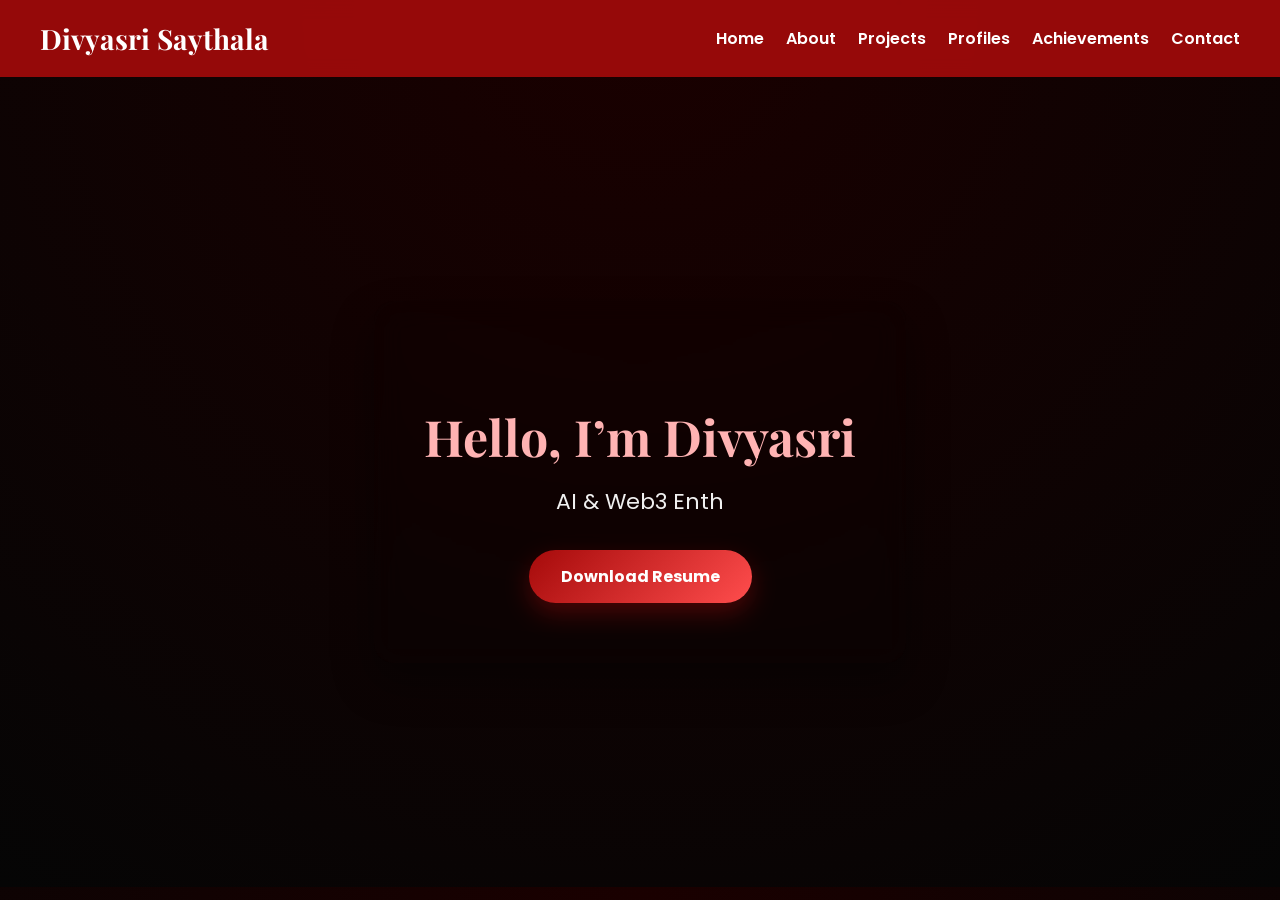
<file: Web Technologies/portfolio/index.html>
<!DOCTYPE html>
<html lang="en">
<head>
  <meta charset="utf-8">
  <title>Divyasri Saythala</title>
  <meta name="viewport" content="width=device-width, initial-scale=1">

  <link href="https://fonts.googleapis.com/css2?family=Playfair+Display:wght@700;900&family=Poppins:wght@400;600&display=swap" rel="stylesheet">

  <style>
    * {
      box-sizing: border-box;
    }

    body {
      margin: 0;
      font-family: 'Poppins', sans-serif;
      background: radial-gradient(circle at top, #1a0000, #050505);
      color: #f5f5f5;
      overflow-x: hidden;
    }

    /* Floating particles */
    .particles span {
      position: absolute;
      width: 6px;
      height: 6px;
      background: rgba(3, 3, 3, 0.15);
      border-radius: 50%;
      animation: float 15s linear infinite;
    }

    @keyframes float {
      from { transform: translateY(100vh) scale(0); }
      to { transform: translateY(-10vh) scale(1); }
    }

    header {
      background: rgba(165, 10, 10, 0.9);
      backdrop-filter: blur(10px);
      color: white;
      padding: 20px 40px;
      display: flex;
      justify-content: space-between;
      align-items: center;
      position: sticky;
      top: 0;
      z-index: 1000;
    }

    header h3 {
      font-family: 'Playfair Display', serif;
      font-size: 28px;
      margin: 0;
    }

    nav ul {
      list-style: none;
      display: flex;
      gap: 22px;
      margin: 0;
      padding: 0;
    }

    nav ul li a {
      color: white;
      text-decoration: none;
      font-weight: 600;
      position: relative;
    }

    nav ul li a::after {
      content: "";
      position: absolute;
      width: 0;
      height: 2px;
      bottom: -4px;
      left: 0;
      background: #ffd6d6;
      transition: width 0.3s;
    }

    nav ul li a:hover::after {
      width: 100%;
    }

    .hero {
      min-height: 90vh;
      display: flex;
      justify-content: center;
      align-items: center;
      padding: 40px;
      position: relative;
      z-index: 1;
    }

    .hero-card {
      background: rgba(0, 0, 0, 0.08);
      backdrop-filter: blur(15px);
      border-radius: 20px;
      padding: 60px 50px;
      text-align: center;
      box-shadow: 0 20px 40px rgba(0,0,0,0.4);
      animation: fadeIn 1.5s ease-in-out;
      max-width: 700px;
    }

    .hero-card h1 {
      font-size: 50px;
      color: #ffb3b3;
      margin-bottom: 15px;
      font-family: 'Playfair Display', serif;
    }

    .typing {
      font-size: 22px;
      height: 30px;
      margin-bottom: 35px;
      color: #f0f0f0;
    }

    .hero-card a {
      display: inline-block;
      background: linear-gradient(135deg, #a50a0a, #ff4d4d);
      color: white;
      padding: 14px 32px;
      border-radius: 30px;
      text-decoration: none;
      font-weight: bold;
      transition: transform 0.3s, box-shadow 0.3s;
      box-shadow: 0 10px 25px rgba(165,10,10,0.4);
    }

    .hero-card a:hover {
      transform: translateY(-4px);
      box-shadow: 0 15px 35px rgba(255,77,77,0.6);
    }

    @keyframes fadeIn {
      from { opacity: 0; transform: translateY(30px); }
      to { opacity: 1; transform: translateY(0); }
    }
  </style>
</head>

<body>

  <!-- Floating background particles -->
  <div class="particles">
    <span style="left:10%; animation-delay:0s;"></span>
    <span style="left:25%; animation-delay:2s;"></span>
    <span style="left:40%; animation-delay:4s;"></span>
    <span style="left:55%; animation-delay:1s;"></span>
    <span style="left:70%; animation-delay:3s;"></span>
    <span style="left:85%; animation-delay:5s;"></span>
  </div>

  <header>
    <h3>Divyasri Saythala</h3>
    <nav>
      <ul>
        <li><a href="index.html">Home</a></li>
        <li><a href="about.html">About</a></li>
        <li><a href="projects.html">Projects</a></li>
        <li><a href="profiles.html">Profiles</a></li>
        <li><a href="achievements.html">Achievements</a></li>
        <li><a href="contact.html">Contact</a></li>
      </ul>
    </nav>
  </header>

  <section class="hero">
    <div class="hero-card">
      <h1>Hello, I’m Divyasri</h1>
      <div class="typing" id="typing"></div>
      <a href="divyasrisaythala_resume.pdf">Download Resume</a>
    </div>
  </section>

  <script>
    const roles = [
      "AI & Web3 Enthusiast",
      "Problem Solver",
      "Future Engineer",
      "Building Meaningful Tech ✨"
    ];

    let index = 0;
    let charIndex = 0;
    const typingElement = document.getElementById("typing");

    function typeEffect() {
      if (charIndex < roles[index].length) {
        typingElement.textContent += roles[index].charAt(charIndex);
        charIndex++;
        setTimeout(typeEffect, 80);
      } else {
        setTimeout(eraseEffect, 1500);
      }
    }

    function eraseEffect() {
      if (charIndex > 0) {
        typingElement.textContent = roles[index].substring(0, charIndex - 1);
        charIndex--;
        setTimeout(eraseEffect, 50);
      } else {
        index = (index + 1) % roles.length;
        setTimeout(typeEffect, 300);
      }
    }

    typeEffect();
  </script>

</body>
</html>
</file>
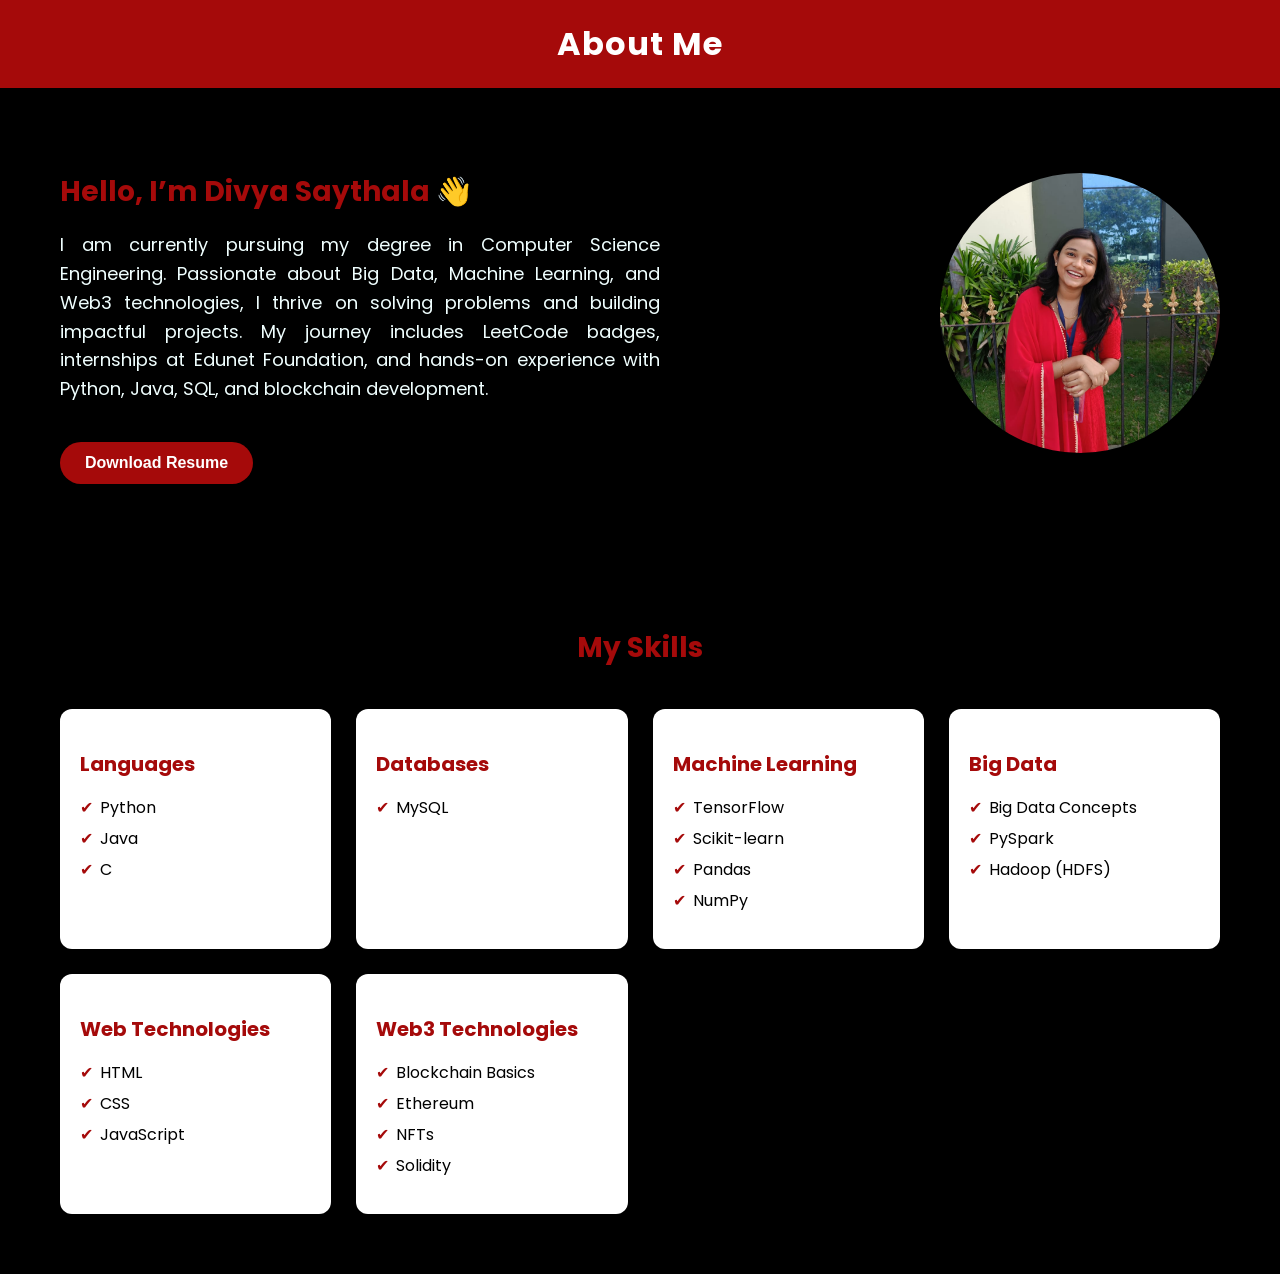
<file: Web Technologies/portfolio/about.html>
<!DOCTYPE html>
<html lang="en">
<head>
  <meta charset="utf-8">
  <title>About Me</title>
  <meta name="viewport" content="width=device-width, initial-scale=1">
  <link href="https://fonts.googleapis.com/css2?family=Poppins:wght@400;600&display=swap" rel="stylesheet">
  <style>
    body {
      margin: 0;
      font-family: 'Poppins', sans-serif;
      background-color: rgb(0, 0, 0);
    }

    header {
      background-color: #a50a0a;
      color: white;
      padding: 20px;
      text-align: center;
      font-size: 32px;
      font-weight: bold;
      letter-spacing: 1px;
    }

    .container {
      display: flex;
      justify-content: space-between;
      align-items: center;
      padding: 60px;
      gap: 40px;
      animation: fadeIn 1.5s ease-in-out;
    }

    .intro {
      max-width: 600px;
    }

    .intro h2 {
      color: #a50a0a;
      font-size: 28px;
      margin-bottom: 15px;
    }

    .intro h3 {
      font-weight: normal;
      line-height: 1.6;
      text-align: justify;
      font-size: 18px;
    }

    .resume_btn {
      background-color: #a50a0a;
      color: white;
      padding: 12px 25px;
      border: none;
      border-radius: 30px;
      cursor: pointer;
      font-size: 16px;
      margin-top: 20px;
      font-weight: bold;
      transition: all 0.3s ease;
    }

    .resume_btn:hover {
      background-color: #880808;
      box-shadow: 0 0 15px rgba(165,10,10,0.6);
      transform: scale(1.05);
    }

    .profile-pic {
      width: 280px;
      height: 280px;
      object-fit: cover;
      border-radius: 50%;
      box-shadow: 0 6px 12px rgba(0,0,0,0.2);
      transition: transform 0.3s ease;
    }

    .profile-pic:hover {
      transform: scale(1.05);
    }

    /* Skills section */
    .skills {
      padding: 60px;
      background-color: #000000;
      animation: fadeInUp 1.5s ease-in-out;
    }

    .skills h2 {
      text-align: center;
      color: #a50a0a;
      margin-bottom: 40px;
      font-size: 28px;
    }

    .skills-grid {
      display: grid;
      grid-template-columns: repeat(auto-fit, minmax(250px, 1fr));
      gap: 25px;
    }

    .skill-card {
      background: white;
      border-radius: 12px;
      padding: 20px;
      box-shadow: 0 4px 8px rgba(0,0,0,0.1);
      transition: transform 0.3s, box-shadow 0.3s;
    }

    .skill-card:hover {
      transform: translateY(-8px);
      box-shadow: 0 8px 16px rgba(0,0,0,0.2);
    }

    .skill-card h3 {
      color: #a50a0a;
      margin-bottom: 12px;
      font-size: 20px;
    }

    .skill-card ul {
      list-style: none;
      padding: 0;
    }

    .skill-card ul li {
      margin: 6px 0;
      padding-left: 20px;
      position: relative;
    }

    .skill-card ul li::before {
      content: "✔";
      color: #a50a0a;
      position: absolute;
      left: 0;
    }

    @keyframes fadeIn {
      from { opacity: 0; transform: translateY(20px); }
      to { opacity: 1; transform: translateY(0); }
    }

    @keyframes fadeInUp {
      from { opacity: 0; transform: translateY(40px); }
      to { opacity: 1; transform: translateY(0); }
    }
  </style>
</head>
<body>
  <header>About Me</header>
  <div class="container">
    <!-- Left side: intro + resume -->
    <div class="intro">
      <h2>Hello, I’m Divya Saythala 👋</h2>
      <h3 style="color: azure;">
        I am currently pursuing my degree in Computer Science Engineering. Passionate about Big Data, Machine Learning, and Web3 technologies, I thrive on solving problems and building impactful projects. My journey includes LeetCode badges, internships at Edunet Foundation, and hands-on experience with Python, Java, SQL, and blockchain development.
      </h3>
      <a href="divyasrisaythala_resume.pdf"><button class="resume_btn">Download Resume</button></a>
    </div>

    <!-- Right side: picture -->
    <div>
      <img src="div picture.jpg" alt="Divya Saythala" class="profile-pic">
    </div>
  </div>

  <!-- Skills Section -->
  <section class="skills">
    <h2>My Skills</h2>
    <div class="skills-grid">
      <div class="skill-card">
        <h3>Languages</h3>
        <ul>
          <li>Python</li>
          <li>Java</li>
          <li>C</li>
        </ul>
      </div>
      <div class="skill-card">
        <h3>Databases</h3>
        <ul>
          <li>MySQL</li>
        </ul>
      </div>
      <div class="skill-card">
        <h3>Machine Learning</h3>
        <ul>
          <li>TensorFlow</li>
          <li>Scikit-learn</li>
          <li>Pandas</li>
          <li>NumPy</li>
        </ul>
      </div>
      <div class="skill-card">
        <h3>Big Data</h3>
        <ul>
          <li>Big Data Concepts</li>
          <li>PySpark</li>
          <li>Hadoop (HDFS)</li>
        </ul>
      </div>
      <div class="skill-card">
        <h3>Web Technologies</h3>
        <ul>
          <li>HTML</li>
          <li>CSS</li>
          <li>JavaScript</li>
        </ul>
      </div>
      <div class="skill-card">
        <h3>Web3 Technologies</h3>
        <ul>
          <li>Blockchain Basics</li>
          <li>Ethereum</li>
          <li>NFTs</li>
          <li>Solidity</li>
        </ul>
      </div>
    </div>
  </section>
</body>
</html>
</file>
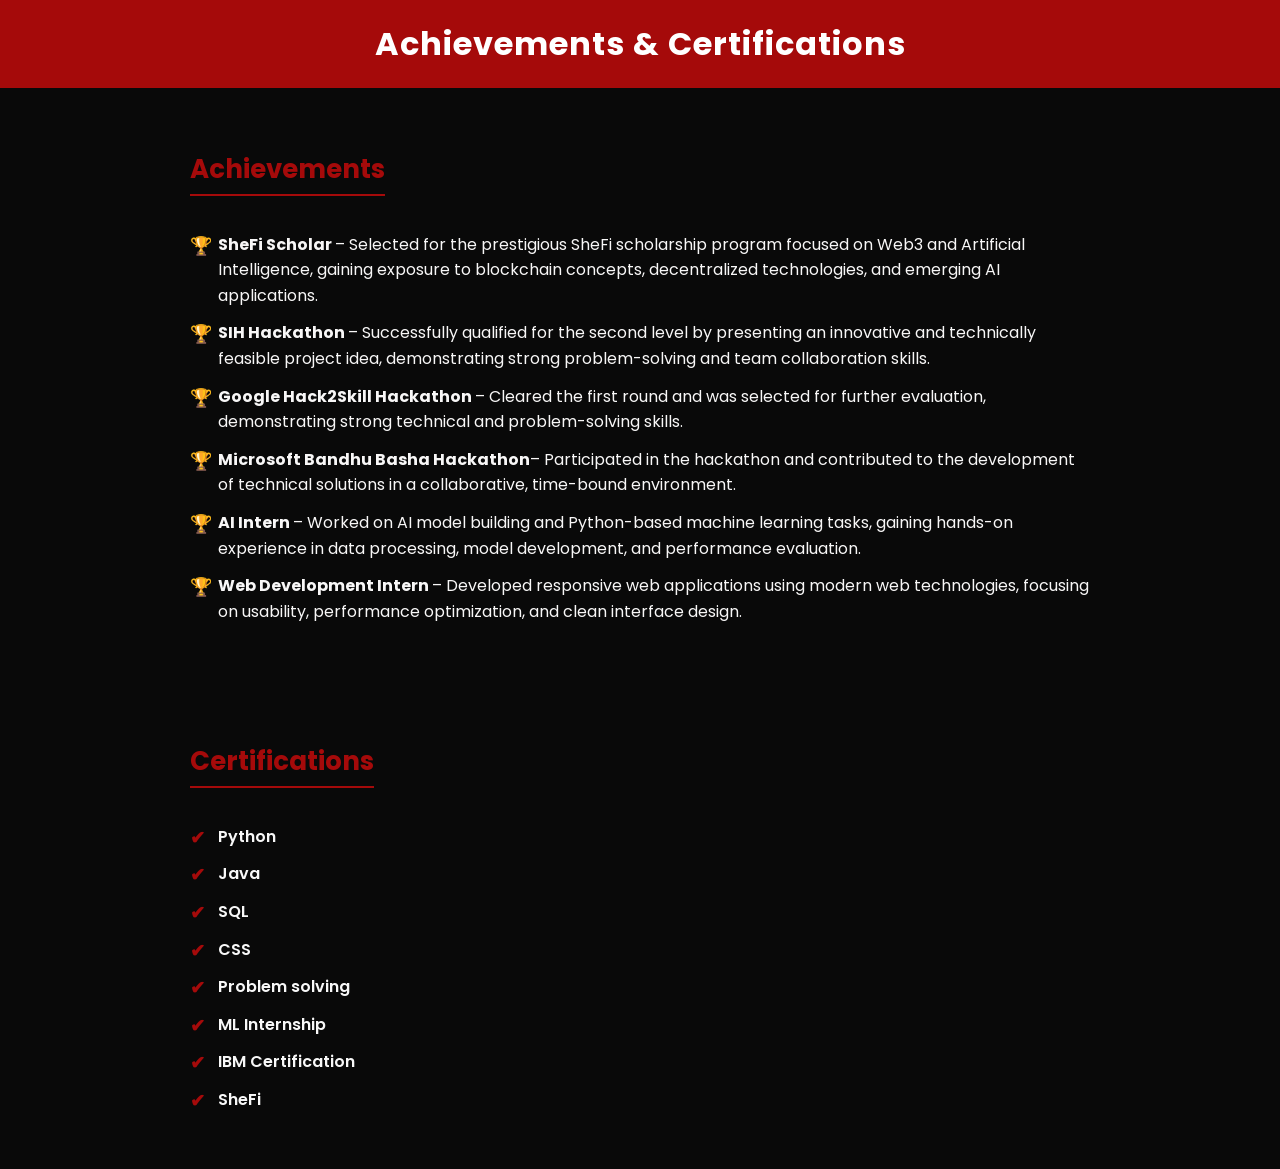
<file: Web Technologies/portfolio/achievements.html>
<!DOCTYPE html>
<html lang="en">
<head>
  <meta charset="utf-8">
  <title>Achievements & Certifications</title>
  <meta name="viewport" content="width=device-width, initial-scale=1">
  <link href="https://fonts.googleapis.com/css2?family=Poppins:wght@400;600&display=swap" rel="stylesheet">
  <style>
    body {
      margin: 0;
      font-family: 'Poppins', sans-serif;
      background: #090909;
      color: #f8f7f7;
    }

    header {
      background-color: #a50a0a;
      color: white;
      padding: 20px;
      text-align: center;
      font-size: 32px;
      font-weight: bold;
      letter-spacing: 1px;
    }

    section {
      padding: 40px 60px;
      max-width: 900px;
      margin: auto;
    }

    section h2 {
      color: #a50a0a;
      font-size: 26px;
      margin-bottom: 20px;
      border-bottom: 2px solid #a50a0a;
      display: inline-block;
      padding-bottom: 5px;
    }

    ul {
      list-style: none;
      padding: 0;
    }

    ul li {
      margin: 12px 0;
      padding-left: 28px;
      position: relative;
      line-height: 1.6;
    }

    ul li::before {
      content: "🏆";
      position: absolute;
      left: 0;
      font-size: 18px;
      color: #a50a0a;
    }

    /* Certifications styling */
    .certifications ul li::before {
      content: "✔";
      color: #a50a0a;
      font-weight: bold;
    }

    .certifications ul li a {
      text-decoration: none;
      color: #f8f8f8;
      font-weight: 600;
      transition: color 0.3s, padding-left 0.3s;
    }

    .certifications ul li a:hover {
      color: #a50a0a;
      padding-left: 5px;
    }
  </style>
</head>
<body>
  <header>Achievements & Certifications</header>

  <!-- Achievements -->
  <section class="achievements">
    <h2>Achievements</h2>
    <ul>
      <li><b>SheFi Scholar </b>– Selected for the prestigious SheFi scholarship program focused on Web3 and Artificial Intelligence, gaining exposure to blockchain concepts, decentralized technologies, and emerging AI applications.</li>
      <li><b>SIH Hackathon </b>– Successfully qualified for the second level by presenting an innovative and technically feasible project idea, demonstrating strong problem-solving and team collaboration skills.</li>
      <li><b>Google Hack2Skill Hackathon </b>– Cleared the first round and was selected for further evaluation, demonstrating strong technical and problem-solving skills.</li>
      <li><b>Microsoft Bandhu Basha Hackathon</b>– Participated in the hackathon and contributed to the development of technical solutions in a collaborative, time-bound environment.</li>
      <li><b>AI Intern </b>– Worked on AI model building and Python-based machine learning tasks, gaining hands-on experience in data processing, model development, and performance evaluation.</li>
      <li><b>Web Development Intern </b>– Developed responsive web applications using modern web technologies, focusing on usability, performance optimization, and clean interface design.</li>
    </ul>
  </section>

  <!-- Certifications -->
  <section class="certifications">
    <h2>Certifications</h2>
    <ul>
      <li><a href="https://www.hackerrank.com/certificates/iframe/8547f9cb55df" target="_blank">Python</a></li>
      <li><a href="https://www.hackerrank.com/certificates/iframe/5cc5b2f82c86" target="_blank">Java</a></li>
      <li><a href="https://www.hackerrank.com/certificates/iframe/ad3fc9bf696e" target="_blank">SQL</a></li>
      <li><a href="https://www.hackerrank.com/certificates/iframe/8a7606109281" target="_blank">CSS</a></li>
      <li><a href="https://smartinterviews.in/certificate/98309849" target="_blank">Problem solving</a></li>
      <li><a href="https://drive.google.com/drive/folders/16cUSLp9k05QPMIqbH7LNYTV8MAt9fLGl" target="_blank">ML Internship</a></li>
      <li><a href="https://drive.google.com/file/d/1J3dfI_3OA52JoET130AJgffVV4lgrKgs/view" target="_blank">IBM Certification</a></li>
      <li><a href="https://drive.google.com/file/d/1OfpAJjRikgSHXzBVviY8gRan5hVEU5YU/view?usp=drive_link" target="_blank">SheFi</a></li>
    </ul>
  </section>
</body>
</html>
</file>
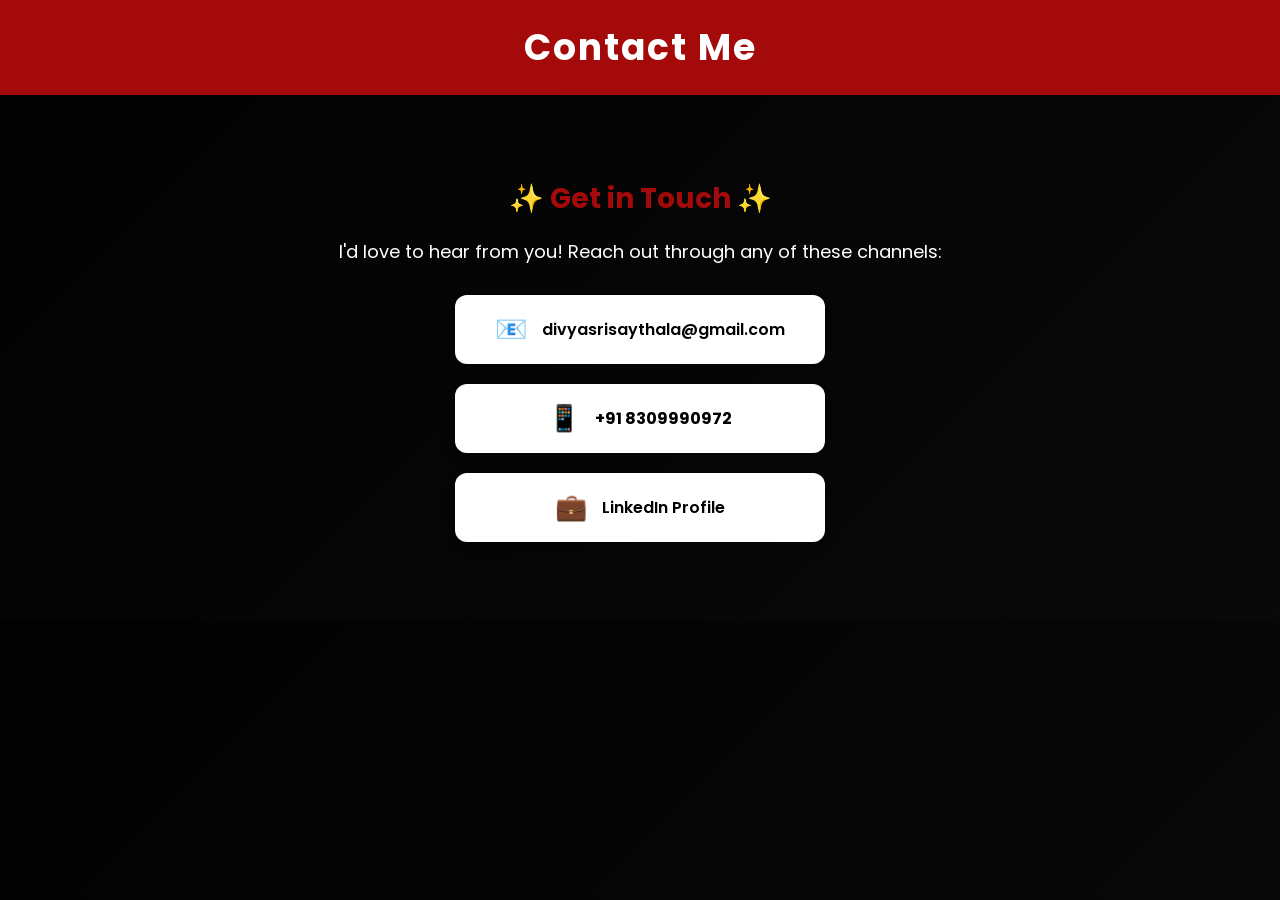
<file: Web Technologies/portfolio/contact.html>
<!DOCTYPE html>
<html lang="en">
<head>
  <meta charset="utf-8">
  <title>Contact</title>
  <meta name="viewport" content="width=device-width, initial-scale=1">
  <link href="https://fonts.googleapis.com/css2?family=Poppins:wght@400;600&display=swap" rel="stylesheet">
  <style>
    body {
      margin: 0;
      font-family: 'Poppins', sans-serif;
      background: linear-gradient(135deg, #020202, #090909);
      color: #ffffff;
    }

    header {
      background-color: #a50a0a;
      color: white;
      padding: 20px;
      text-align: center;
      font-size: 36px;
      font-weight: bold;
      letter-spacing: 2px;
    }

    .contact-section {
      padding: 60px 20px;
      text-align: center;
    }

    .contact-section h2 {
      color: #a50a0a;
      font-size: 28px;
      margin-bottom: 15px;
    }

    .contact-section p {
      font-size: 18px;
      margin-bottom: 30px;
    }

    .contact-list {
      display: flex;
      flex-direction: column;
      align-items: center;
      gap: 20px;
      list-style: none;
      padding: 0;
    }

    .contact-item {
      background: white;
      border-radius: 12px;
      padding: 15px 25px;
      box-shadow: 0 6px 12px rgba(0,0,0,0.1);
      display: flex;
      align-items: center;
      gap: 15px;
      transition: transform 0.3s, box-shadow 0.3s;
      width: 320px;
      justify-content: center;
    }

    .contact-item:hover {
      transform: translateY(-5px) scale(1.03);
      box-shadow: 0 10px 18px rgba(0,0,0,0.2);
    }

    .contact-item a {
      text-decoration: none;
      color: #000000;
      font-weight: 600;
      transition: color 0.3s, text-shadow 0.3s;
    }

    .contact-item a:hover {
      color: #a50a0a;
      text-shadow: 0 0 8px rgba(165,10,10,0.4);
    }

    .emoji {
      font-size: 26px;
    }
  </style>
</head>
<body>
  <header>Contact Me</header>
  <div class="contact-section">
    <h2>✨ Get in Touch ✨</h2>
    <p>I'd love to hear from you! Reach out through any of these channels:</p>
    <ul class="contact-list">
      <li class="contact-item">
        <span class="emoji">📧</span>
        <a href="mailto:divyasrisaythala@gmail.com">divyasrisaythala@gmail.com</a>
      </li>
      <li class="contact-item">
        <span class="emoji">📱</span>
        <span style="color: black;"><b>+91 8309990972</b></span>
      </li>
      <li class="contact-item">
        <span class="emoji">💼</span>
        <a href="https://www.linkedin.com/in/divyasri-saythala-3402a7323" target="_blank">LinkedIn Profile</a>
      </li>
    </ul>
  </div>
</body>
</html>
</file>
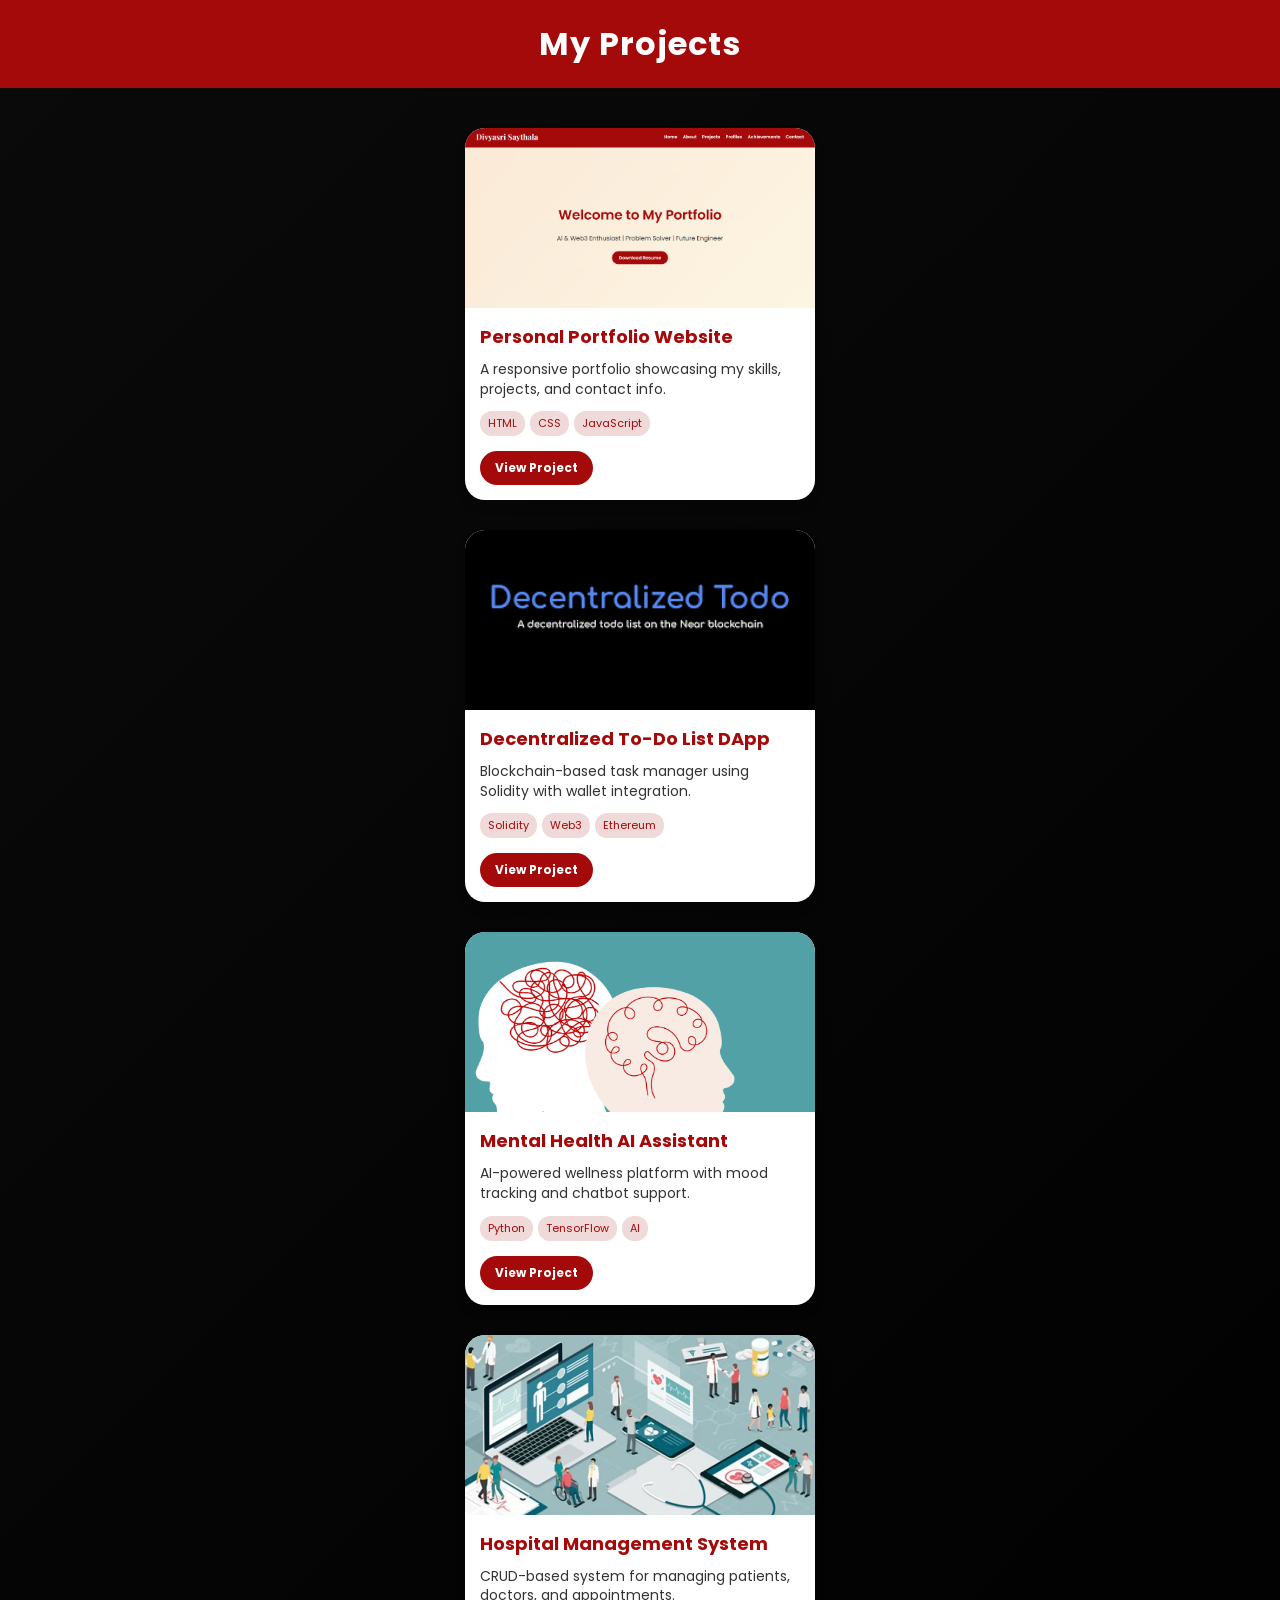
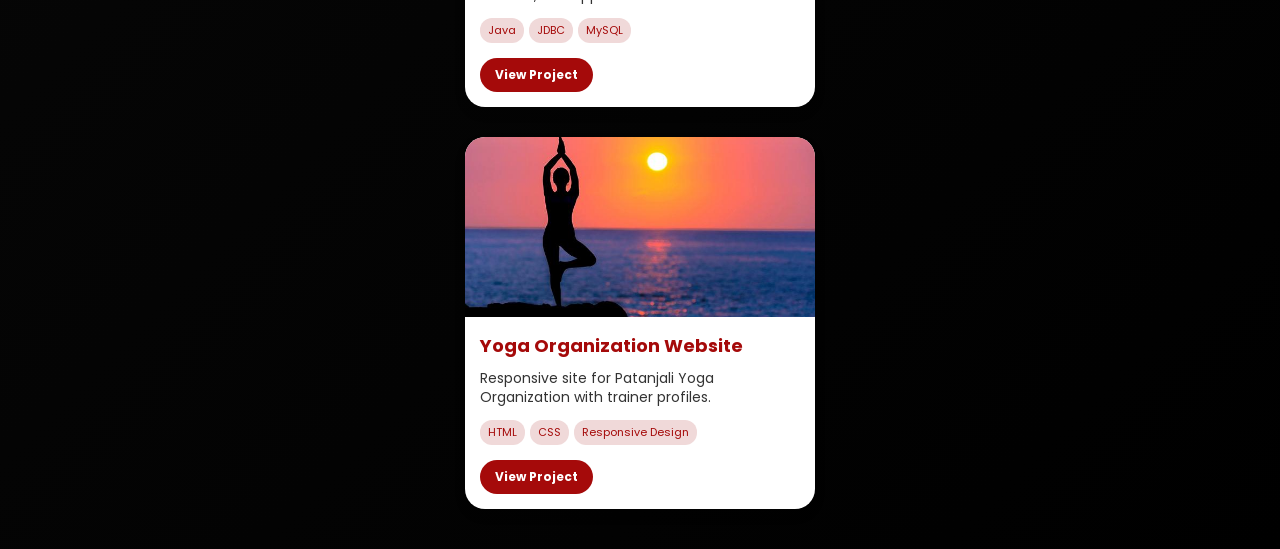
<file: Web Technologies/portfolio/projects.html>
<!DOCTYPE html>
<html lang="en">
<head>
  <meta charset="utf-8">
  <title>Projects</title>
  <meta name="viewport" content="width=device-width, initial-scale=1">
  <link href="https://fonts.googleapis.com/css2?family=Poppins:wght@400;600&display=swap" rel="stylesheet">
  <style>
    body {
      margin: 0;
      font-family: 'Poppins', sans-serif;
      background: linear-gradient(135deg, #0a0a0a, #000000);
      color: #333;
    }

    header {
      background-color: #a50a0a;
      color: white;
      padding: 20px;
      text-align: center;
      font-size: 32px;
      font-weight: bold;
      letter-spacing: 1px;
    }

    .projects-container {
      display: flex;
      flex-direction: column;   /* vertical stack */
      align-items: center;      /* center cards */
      gap: 30px;                /* spacing between cards */
      padding: 40px;
    }

    .project-card {
      background: white;
      border-radius: 20px;      /* rounded corners */
      width: 350px;             /* fixed width for neat square-ish look */
      overflow: hidden;
      box-shadow: 0 6px 12px rgba(0,0,0,0.1);
      transition: transform 0.3s, box-shadow 0.3s;
      display: flex;
      flex-direction: column;
    }

    .project-card:hover {
      transform: translateY(-5px) scale(1.03);
      box-shadow: 0 12px 20px rgba(0,0,0,0.2);
    }

    .project-card img {
      width: 100%;
      height: 180px;
      object-fit: cover;
    }

    .project-content {
      padding: 15px;
      display: flex;
      flex-direction: column;
      justify-content: space-between;
    }

    .project-card h2 {
      margin: 0;
      color: #a50a0a;
      font-size: 18px;
    }

    .project-card p {
      font-size: 14px;
      line-height: 1.4;
      margin: 10px 0;
    }

    .tech-stack {
      margin-bottom: 10px;
    }

    .tech-stack span {
      display: inline-block;
      background: #f0d9d9;
      color: #a50a0a;
      padding: 4px 8px;
      border-radius: 12px;
      font-size: 11px;
      margin-right: 5px;
      margin-bottom: 5px;
      transition: background 0.3s, color 0.3s;
    }

    .tech-stack span:hover {
      background: #a50a0a;
      color: white;
    }

    .project-btn {
      display: inline-block;
      background-color: #a50a0a;
      color: white;
      padding: 8px 15px;
      border-radius: 20px;
      text-decoration: none;
      font-size: 12px;
      font-weight: bold;
      transition: background 0.3s, transform 0.2s;
      align-self: flex-start;
    }

    .project-btn:hover {
      background-color: #880808;
      transform: scale(1.05);
    }
  </style>
</head>
<body>
  <header>My Projects</header>
  <div class="projects-container">
    <div class="project-card">
      <img src="portfolio.png" alt="Portfolio Website">
      <div class="project-content">
        <h2>Personal Portfolio Website</h2>
        <p>A responsive portfolio showcasing my skills, projects, and contact info.</p>
        <div class="tech-stack">
          <span>HTML</span><span>CSS</span><span>JavaScript</span>
        </div>
        <a href="#" class="project-btn">View Project</a>
      </div>
    </div>

    <div class="project-card">
      <img src="Dapp.png" alt="Decentralized To-Do DApp">
      <div class="project-content">
        <h2>Decentralized To-Do List DApp</h2>
        <p>Blockchain-based task manager using Solidity with wallet integration.</p>
        <div class="tech-stack">
          <span>Solidity</span><span>Web3</span><span>Ethereum</span>
        </div>
        <a href="#" class="project-btn">View Project</a>
      </div>
    </div>

    <div class="project-card">
      <img src="mental.webp" alt="Mental Health AI Assistant">
      <div class="project-content">
        <h2>Mental Health AI Assistant</h2>
        <p>AI-powered wellness platform with mood tracking and chatbot support.</p>
        <div class="tech-stack">
          <span>Python</span><span>TensorFlow</span><span>AI</span>
        </div>
        <a href="#" class="project-btn">View Project</a>
      </div>
    </div>

    <div class="project-card">
      <img src="HIMS.webp" alt="Hospital Management System">
      <div class="project-content">
        <h2>Hospital Management System</h2>
        <p>CRUD-based system for managing patients, doctors, and appointments.</p>
        <div class="tech-stack">
          <span>Java</span><span>JDBC</span><span>MySQL</span>
        </div>
        <a href="#" class="project-btn">View Project</a>
      </div>
    </div>

    <div class="project-card">
      <img src="yoga.jpg" alt="Yoga Organization Website">
      <div class="project-content">
        <h2>Yoga Organization Website</h2>
        <p>Responsive site for Patanjali Yoga Organization with trainer profiles.</p>
        <div class="tech-stack">
          <span>HTML</span><span>CSS</span><span>Responsive Design</span>
        </div>
        <a href="#" class="project-btn">View Project</a>
      </div>
    </div>
  </div>
</body>
</html>
</file>
